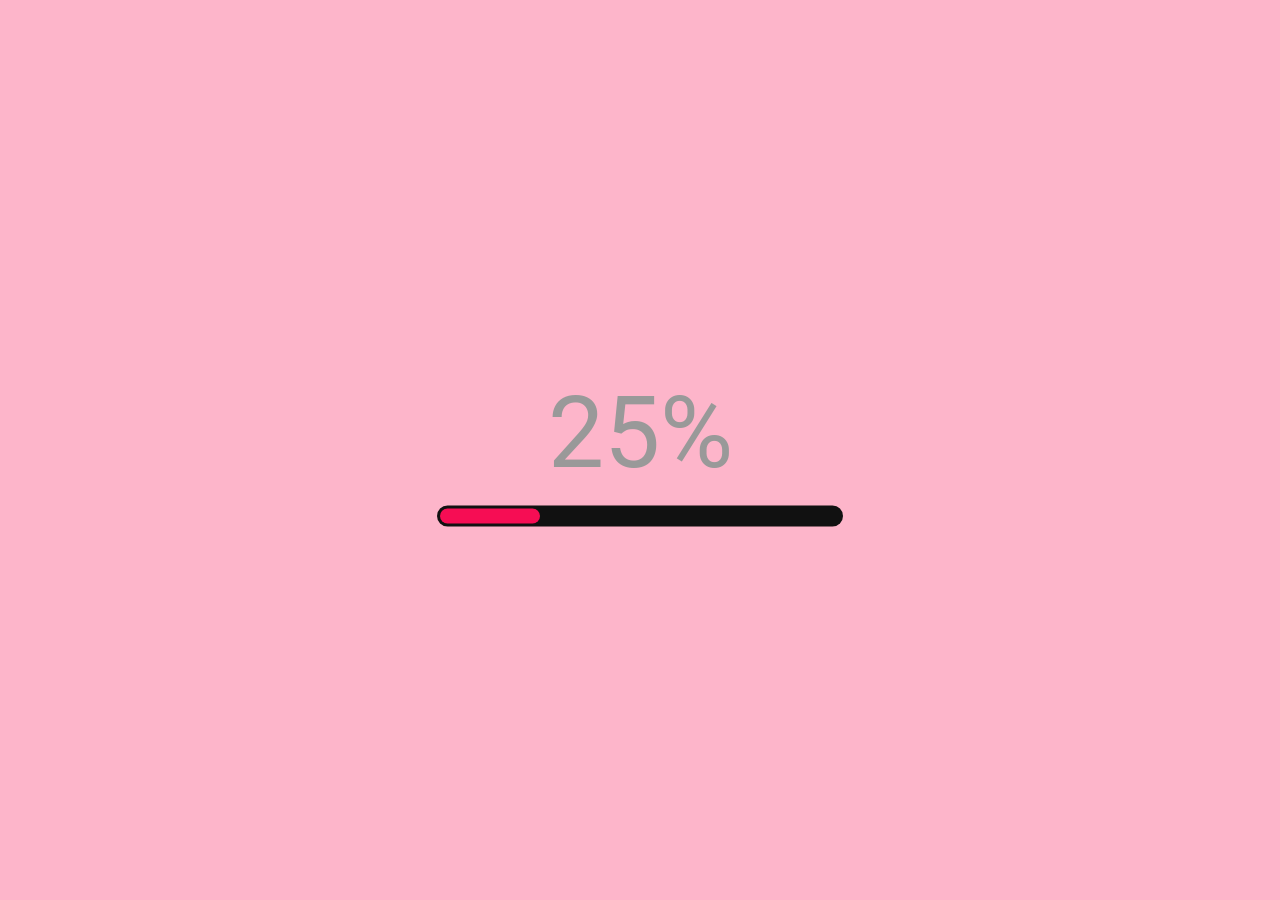
<file: index.html>
﻿<!DOCTYPE html>
<html lang="en" dir="ltr">
<head>
    <meta charset="utf-8">
    <title>8*3=24</title>
    <link href="css/style_loader.css" rel="stylesheet" />
</head>
<body>
    <div class="loading">
        <div class="percent">100%</div>
        <label class="text">Tải xong rồi, đi thôi!</label>
        <div class="progress-bar">
            <div class="progress"></div>
        </div>
    </div>
    <script src="js/script-loader.js"></script>
</body>
</html>
</file>
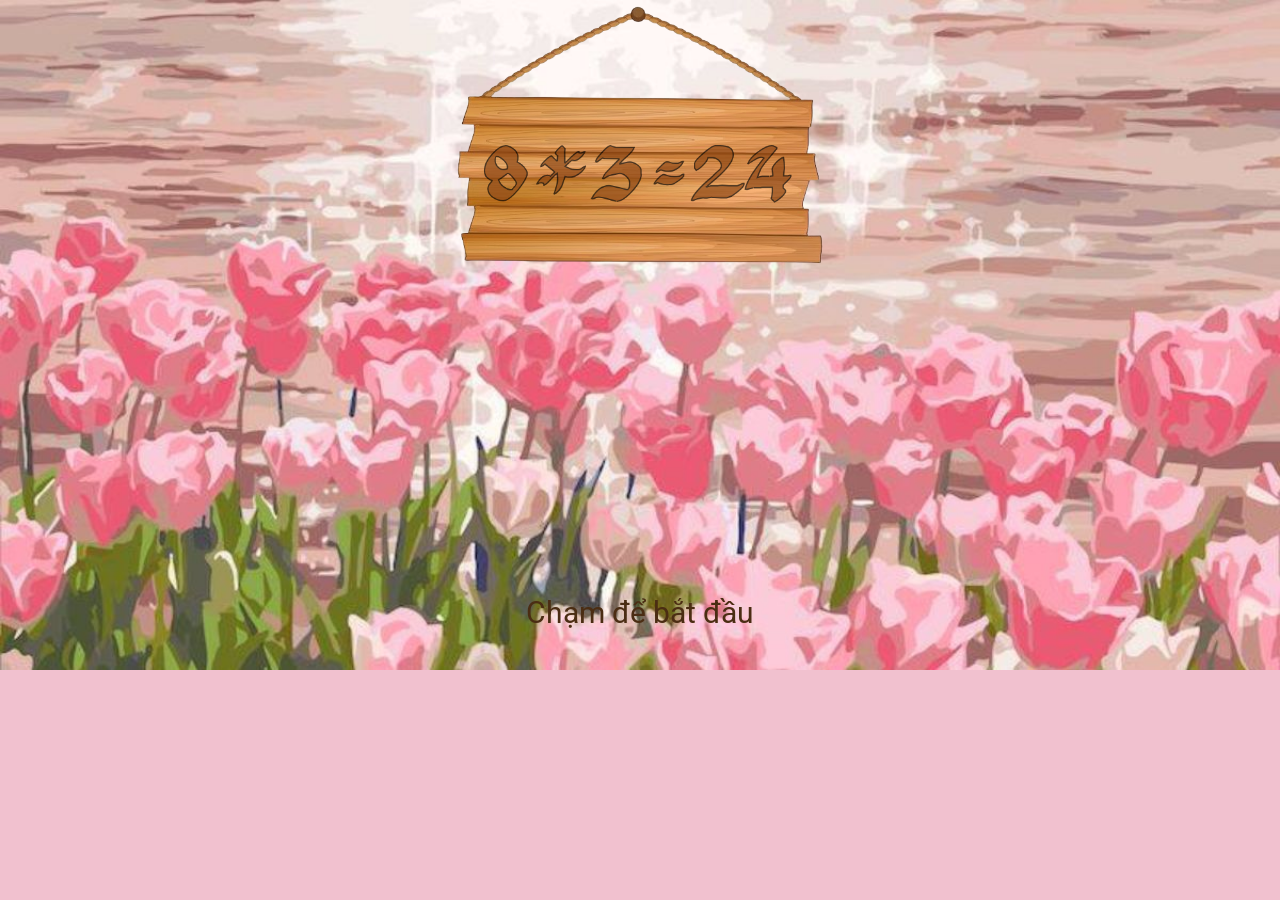
<file: main.html>
﻿<!DOCTYPE html>
<html lang="en" dir="ltr">
<head>
    <meta charset="utf-8">
    <title>8*3=24</title>
    <link href="css/style.css" rel="stylesheet" />
</head>
<body>
    <div id="game-board">
        <div class="background">
            <img src="src/background.jpg" />
        </div>
        <div class="wood-board">
            <img src="src/wood-board.png" />
        </div>
        <div class="start-message" onclick="startGame()">
            Chạm để bắt đầu
        </div>

        <div class="image-container" id="image-container">
            <div class="image-wrapper">
                <img src="src/frame1.jpg" alt="Image 1" class="hidden" style="width: 300px; height: auto; padding-top: 5px;">
                <div class="image-title hidden">Để tớ đưa cậu đến cả rừng hoa</div>
            </div>
            <div class="image-wrapper">
                <img src="src/frame2.jpg" alt="Image 2" class="hidden" style="width: 300px; height: auto; padding-top: 5px; ">
                <div class="image-title hidden">Nơi cậu có thể vui vẻ</div>
            </div>
            <div class="image-wrapper">
                <img src="src/frame3.jpg" alt="Image 3" class="hidden" style="width: 300px; height: auto; padding-top: 5px; ">
                <div class="image-title hidden">Thỏa sức hái hoa</div>
            </div>
            <div class="image-wrapper">
                <img src="src/frame4.jpg" alt="Image 4" class="hidden" style="width: 300px; height: auto; padding-top: 5px; ">
                <div class="image-title hidden">Cậu là bông hoa đẹp nhất</div>
            </div>
            <div class="image-wrapper">
                <img src="src/frame5.jpg" alt="Image 5" class="hidden" style="width: 300px; height: auto; padding-top: 0px;">
                <div class="image-title hidden">Và tớ sẽ luôn ở bên cậu</div>
            </div>
        </div>
    </div>
    <div class="popup-container" id="popup-container">
        <div class="popup">
            <p>Tớ nhớ là cậu thích ôm...</p>
            <br />
            <p>...cậu không chê thì tớ có thể ôm cậu mỗi ngày luôn á...</p>
            <br />
            <img src="src/hug1.jpg" style="width: 200px; height: auto;"/>
            <p>...ờm không phải với cái mặt thái độ như này...</p>
            <img src="src/hug2.jpg" style="width: 200px; height: auto;"/>
            <p>... mà là thái độ này cerrr!!!</p>
            <br/>
            <p style="font-weight: bold;">(8+1)/3 rồi, chúc cậu lúc nào cũng vui vẻ và hạnh phúc nhá!!!</p>
        </div>
    </div>
    <script src="js/script.js"></script>
</body>
</html>
</file>
<file: css/style_loader.css>
﻿@import url("https://fonts.googleapis.com/css?family=Roboto:400,900italic,900,700italic,700,500italic,500,400italic,300italic,300,100italic,100");

* {
    margin: 0;
    padding: 0;
}

body {
    font-family: 'Roboto';
    background: #fdb5ca;
    transition: background 1s ease-in-out;
}

.loading {
    position: absolute;
    top: 50%;
    left: 50%;
    transform: translate(-50%, -50%);
}

.percent {
    color: #999;
    font-size: 100px;
    font-weight: 400;
    text-align: center;
    margin-bottom: 15px;
}

.progress-bar {
    width: 406px;
    height: 21px;
    background: #111;
    border-radius: 13px;
    padding: 3px;
    box-sizing: border-box;
}

.progress {
    width: 10px;
    height: 15px;
    background: #f60d54;
    border-radius: 13px;
}

.text {
    position: absolute;
    left: 130px;
    color: #fdb5ca;
    font-size: 15px;
    letter-spacing: 1px;
    line-height: 21px;
    display: none;
}

.text-blink {
    animation: animate .7s ease-in-out .1s;
}

.loaded {
    background: #f1c1cf; /* Change to the desired background color */
    opacity: 1;
}

@keyframes animate {
    0% {
        opacity: 1;
    }

    50% {
        opacity: 0.2;
    }

    100% {
        opacity: 1;
    }
}
</file>
<file: css/style.css>
﻿@import url("https://fonts.googleapis.com/css?family=Roboto:400,900italic,900,700italic,700,500italic,500,400italic,300italic,300,100italic,100");

* {
    margin: 0;
    padding: 0;
}

body {
    font-family: 'Roboto', sans-serif;
    background: #f1c1cf; /* Updated background color */
    color: #333; /* Change to your desired text color */
    align-content: center;
    text-align: center;
    padding: 0px;
    overflow: auto;
}

#game-board {
    position: relative;
    width: 100vw;
    height: 100vh;
    overflow: auto;
}

.background img{
    display: block;
    position: absolute;
    height: auto;
    width: 100%;
    z-index: 0;
}

.wood-board img{
    display: block;
    position: absolute;
    height: 30%;
    width: 30%;
    left: 35%;
    z-index: 1;
}

.start-message {
    position: absolute;
    bottom: 30%;
    left: 50%;
    transform: translateX(-50%);
    cursor: pointer;
    font-size: 30px;
    color: #4b2d13;
}

.flash-overlay {
    position: fixed;
    top: 0;
    left: 0;
    width: 100vw;
    height: 100vh;
    background: rgba(255, 255, 255, 0.8); /* Semi-transparent white overlay */
    z-index: 2; /* Ensure it's above other elements */
    animation: flashAnimation 2s ease; /* Adjust the animation duration and easing as needed */
}

@keyframes flashAnimation {
    0% {
        opacity: 1;
    }
    25% {
        opacity: 0.75;
    }
    50% {
        opacity: 0.5;
    }
    75% {
        opacity: 0.25;
    }
    100% {
        opacity: 0;
    }
}

#image-container {
    display: flex;
    flex-wrap: wrap;
    position: relative;
    justify-content: center;
    overflow: auto;
}

.image-wrapper {
    position: relative;
    flex: 0 0 auto;
    text-align: center;
    margin: 5px;
    opacity: 0; /* Set initial opacity to 0 for the fade-in effect */
    transition: opacity 1s ease;
}
.visible {
    opacity: 1; /* Set opacity to 1 to make the element visible */
}
.hidden {
    display: none;
}

.image-title {
    margin-top: 10px; /* Adjust the margin as needed */
    font-size: 16px; /* Adjust the font size as needed */
}

.popup-container {
    display: none; /* Initially hide the popup */
    position: fixed;
    top: 50%;
    left: 50%;
    transform: translate(-50%, -50%);
    background-color: #f5bfbf;
    padding: 20px;
    border: 2px solid #333;
    box-shadow: 0 0 10px rgba(0, 0, 0, 0.5);
    z-index: 3;
    opacity: 0; /* Set initial opacity to 0 for the fade-in effect */
    transition: opacity 2s ease;
}

/* Popup Content Styles */
.popup {
    text-align: center;
}

    .popup img {
        max-width: 100%;
        height: auto;
    }

/* Add any additional styles as needed */
.popup-container.visible {
    opacity: 1; /* Set opacity to 1 to make the element visible */
    display: block;
}

/* Additional styling for the bold text */
.popup p:last-child {
    font-weight: bold;
}

.popup p, .popup img {
    opacity: 0;
    transform: translateY(20px);
    transition: opacity 0.5s ease, transform 0.5s ease;
}

/* Show each paragraph and image with a staggered animation */
.popup-container.visible .popup p.visible,
.popup-container.visible .popup img.visible {
    opacity: 1;
    transform: translateY(0);
    transition-delay: 0.2s;
}
</file>
